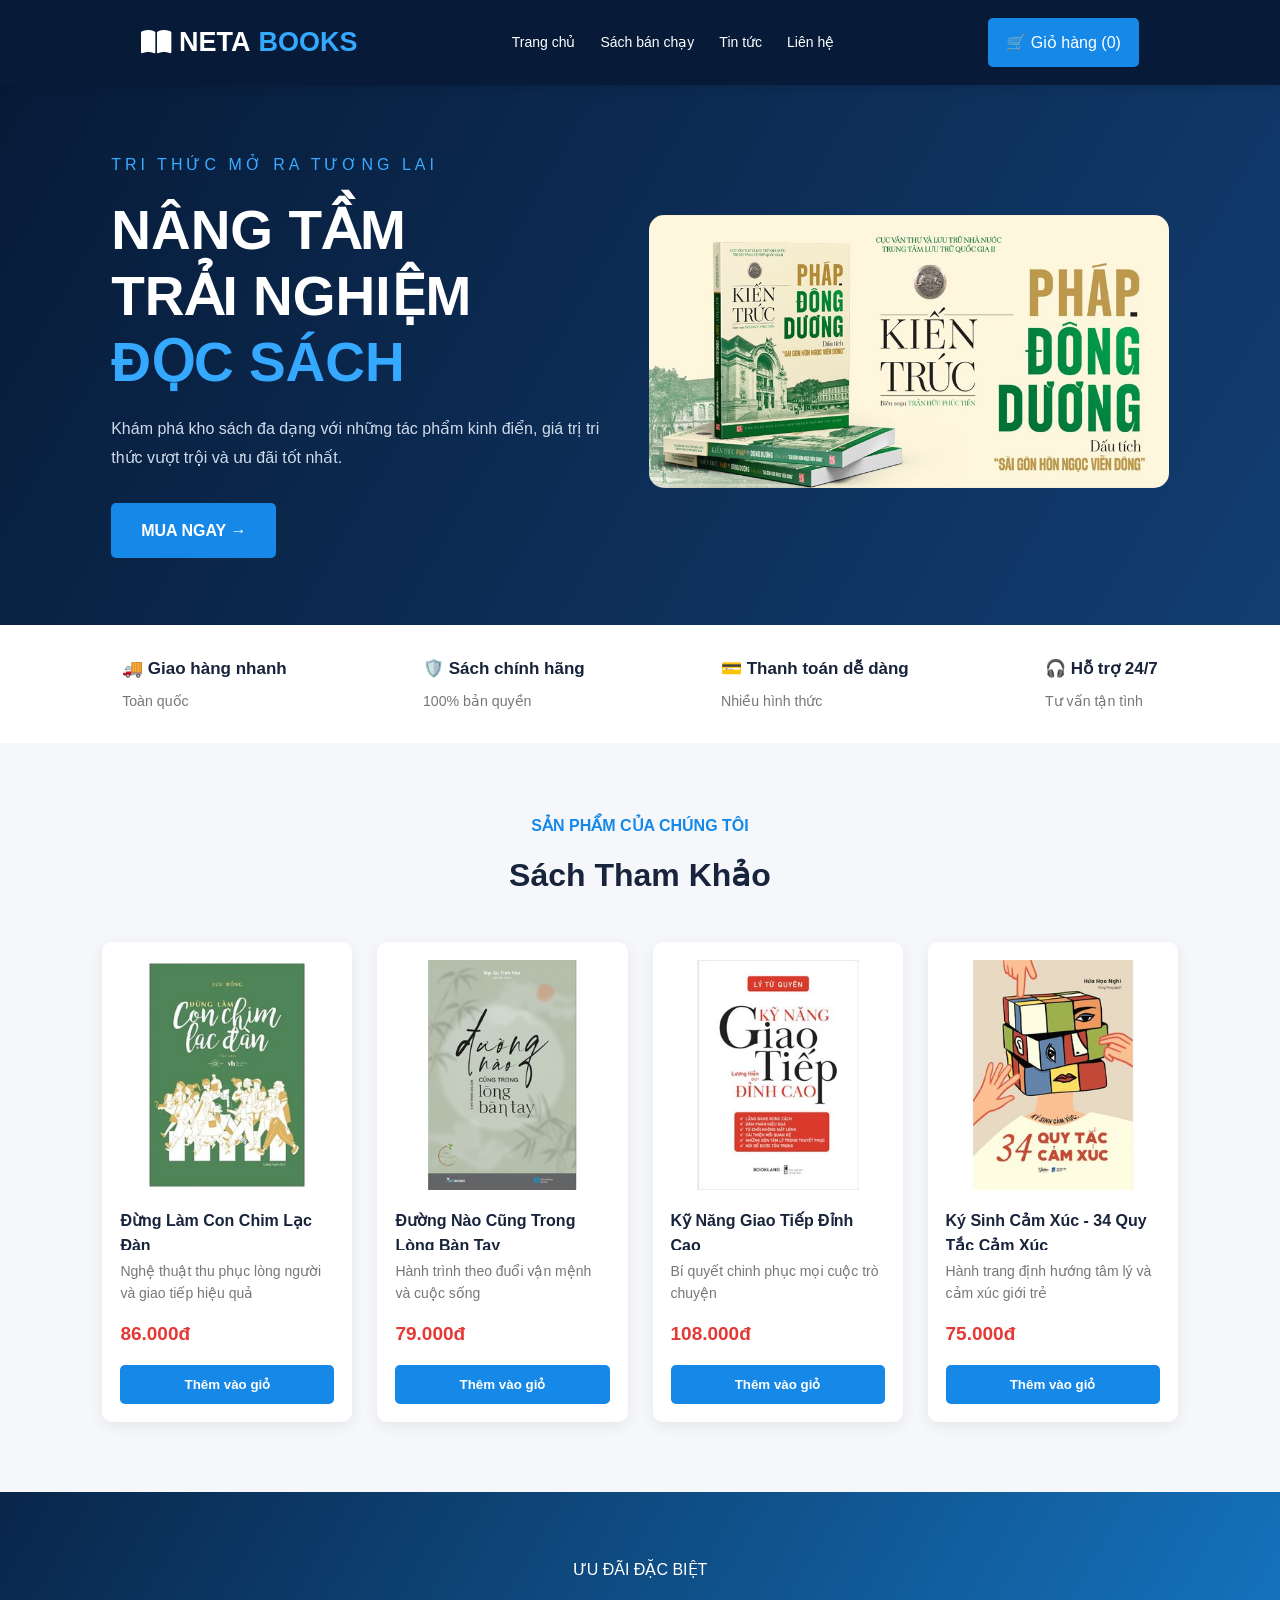
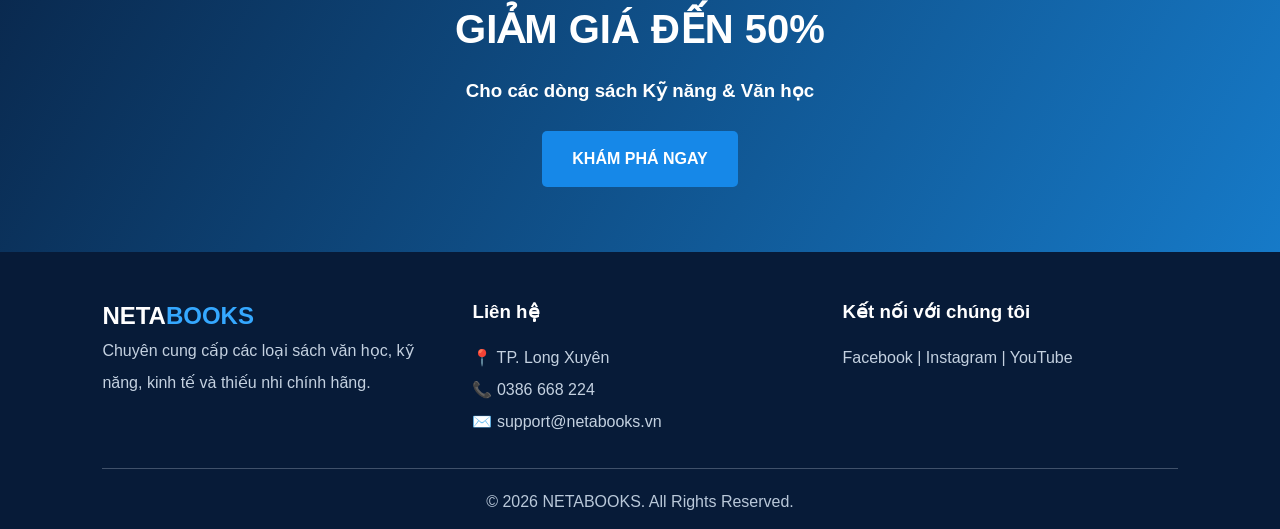
<file: thietke ban sach/index.html>
<!DOCTYPE html>
<html lang="vi">
<head>
  <meta charset="UTF-8">
  <meta name="viewport" content="width=device-width, initial-scale=1.0">
  <title>Netabooks - Thế giới sách online</title>
  <link rel="icon" type="image/png" href="NETABOOKS.svg">
  <link rel="stylesheet" href="bansach.css">
  <link rel="stylesheet" href="https://cdnjs.cloudflare.com/ajax/libs/font-awesome/6.4.0/css/all.min.css">
</head>
<body>

<header>
  <div class="logo"><i class="fa-solid fa-book-open"></i> NETA<span>BOOKS</span></div>
 <nav>
  <a href="bansach.html">Trang chủ</a>
  <a href="sachbanchay.html">Sách bán chạy</a>
  <a href="tintuc.html">Tin tức</a>
  <a href="lienhe.html">Liên hệ</a>
</nav>
  <a href="giohang.html" class="cart" style="text-decoration: none; color: white;">🛒 Giỏ hàng (<span id="cart-count">0</span>)</a>
</header>

<section class="hero" id="home">
  <div class="hero-content">
    <p class="tag">TRI THỨC MỞ RA TƯƠNG LAI</p>
    <h1>NÂNG TẦM<br>TRẢI NGHIỆM<br><span>ĐỌC SÁCH</span></h1>
    <p>Khám phá kho sách đa dạng với những tác phẩm kinh điển, giá trị tri thức vượt trội và ưu đãi tốt nhất.</p>
    <a href="#products" class="btn">MUA NGAY →</a>
  </div>
  <div class="hero-image">
    <img src="vc.jpg" alt="Không gian đọc sách">
  </div>
</section>

<section class="features" id="about">
  <div>🚚 <b>Giao hàng nhanh</b><small>Toàn quốc</small></div>
  <div>🛡️ <b>Sách chính hãng</b><small>100% bản quyền</small></div>
  <div>💳 <b>Thanh toán dễ dàng</b><small>Nhiều hình thức</small></div>
  <div>🎧 <b>Hỗ trợ 24/7</b><small>Tư vấn tận tình</small></div>
</section>

<section class="products" id="products">
  <div class="section-title">
    <p>SẢN PHẨM CỦA CHÚNG TÔI</p>
    <h2>Sách Tham Khảo</h2>
  </div>

  <div class="product-list">
    <div class="product">
      <img src="đừng làm con chim lạc đàn.jpg" alt="Đừng Làm Con Chim Lạc Đàn">
      <h3>Đừng Làm Con Chim Lạc Đàn</h3>
      <p>Nghệ thuật thu phục lòng người và giao tiếp hiệu quả</p>
      <strong>86.000đ</strong>
      <button onclick="addCart('Đừng Làm Con Chim Lạc Đàn')">Thêm vào giỏ</button>
    </div>

    <div class="product">
      <img src="đường nào cũng trong lòng bàn tay.jpg" alt="Đường Nào Cũng Trong Lòng Bàn Tay">
      <h3>Đường Nào Cũng Trong Lòng Bàn Tay</h3>
      <p>Hành trình theo đuổi vận mệnh và cuộc sống</p>
      <strong>79.000đ</strong>
      <button onclick="addCart('Đường Nào Cũng Trong Lòng Bàn Tay')">Thêm vào giỏ</button>
    </div>

    <div class="product">
      <img src="kỹ năng giao tiếp đỉnh cao.jpg" alt="Kỹ Năng Giao Tiếp Đỉnh Cao">
      <h3>Kỹ Năng Giao Tiếp Đỉnh Cao</h3>
      <p>Bí quyết chinh phục mọi cuộc trò chuyện</p>
      <strong>108.000đ</strong>
      <button onclick="addCart('Kỹ Năng Giao Tiếp Đỉnh Cao')">Thêm vào giỏ</button>
    </div>

    <div class="product">
      <img src="ký sinh cảm xúc-34 quy tắc cảm xúc.jpg" alt="Ký Sinh Cảm Xúc">
      <h3>Ký Sinh Cảm Xúc - 34 Quy Tắc Cảm Xúc</h3>
      <p>Hành trang định hướng tâm lý và cảm xúc giới trẻ</p>
      <strong>75.000đ</strong>
      <button onclick="addCart('Ký Sinh Cảm Xúc-34 Quy Tắc Cảm Xúc')">Thêm vào giỏ</button>
    </div>
  </div>
</section>

<section class="promotion" id="services">
  <div>
    <p>ƯU ĐÃI ĐẶC BIỆT</p>
    <h2>GIẢM GIÁ ĐẾN 50%</h2>
    <h3>Cho các dòng sách Kỹ năng & Văn học</h3>
    <a href="#products" class="btn">KHÁM PHÁ NGAY</a>
  </div>
</section>

<footer id="contact">
  <div class="footer-content">
    <div>
      <h2>NETA<span>BOOKS</span></h2>
      <p>Chuyên cung cấp các loại sách văn học, kỹ năng, kinh tế và thiếu nhi chính hãng.</p>
    </div>
    <div>
      <h3>Liên hệ</h3>
      <p>📍 TP. Long Xuyên</p>
      <p>📞 0386 668 224</p>
      <p>✉️ support@netabooks.vn</p>
    </div>
    <div>
      <h3>Kết nối với chúng tôi</h3>
      <p>Facebook | Instagram | YouTube</p>
    </div>
  </div>
  <p class="copyright">© 2026 NETABOOKS. All Rights Reserved.</p>
</footer>

<script src="bansach.js"></script>
</body>
</html>
</file>
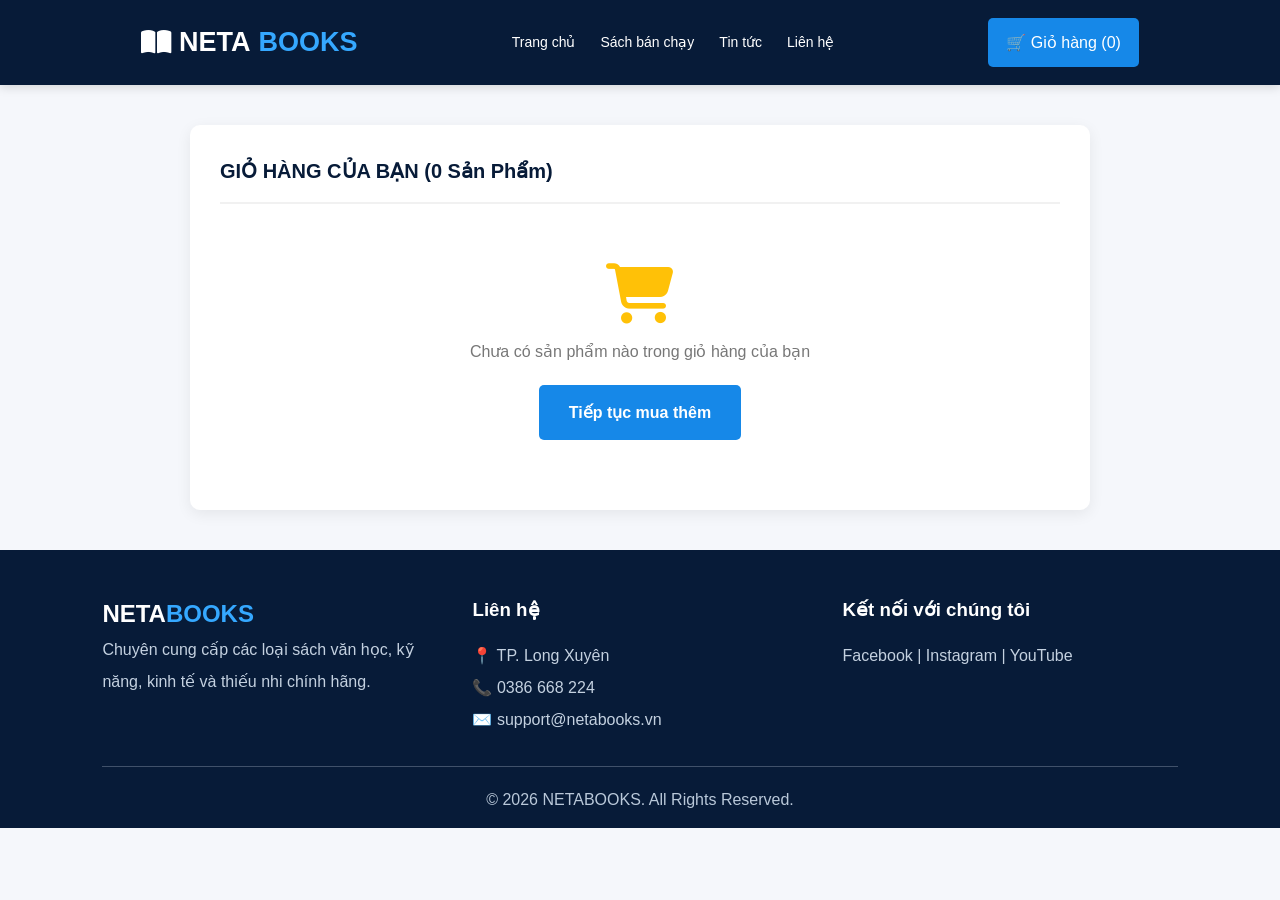
<file: thietke ban sach/giohang.html>
<!DOCTYPE html>
<html lang="vi">
<head>
  <meta charset="UTF-8">
  <meta name="viewport" content="width=device-width, initial-scale=1.0">
  <title>Giỏ hàng - Netabooks</title>
  <link rel="stylesheet" href="bansach.css">
  <link rel="stylesheet" href="giohang.css">
  <link rel="stylesheet" href="https://cdnjs.cloudflare.com/ajax/libs/font-awesome/6.4.0/css/all.min.css">
</head>
<body>

<header>
  <div class="logo"><i class="fa-solid fa-book-open"></i> NETA<span>BOOKS</span></div>
 <nav>
  <a href="bansach.html">Trang chủ</a>
  <a href="sachbanchay.html">Sách bán chạy</a>
  <a href="tintuc.html">Tin tức</a>
  <a href="lienhe.html">Liên hệ</a>
</nav>
  <a href="giohang.html" class="cart" style="text-decoration: none; color: white;">🛒 Giỏ hàng (<span id="cart-count">0</span>)</a>
</header>

<div class="cart-container">
  <div class="cart-header-title">GIỎ HÀNG CỦA BẠN (<span id="cart-total-count">0</span> Sản Phẩm)</div>
  
  <div id="cart-content-area">
  </div>
</div>

<footer>
  <div class="footer-content">
    <div>
      <h2>NETA<span>BOOKS</span></h2>
      <p>Chuyên cung cấp các loại sách văn học, kỹ năng, kinh tế và thiếu nhi chính hãng.</p>
    </div>
    <div>
      <h3>Liên hệ</h3>
      <p>📍 TP. Long Xuyên</p>
      <p>📞 0386 668 224</p>
      <p>✉️ support@netabooks.vn</p>
    </div>
    <div>
      <h3>Kết nối với chúng tôi</h3>
      <p>Facebook | Instagram | YouTube</p>
    </div>
  </div>
  <p class="copyright">© 2026 NETABOOKS. All Rights Reserved.</p>
</footer>

<script src="bansach.js"></script>
</body>
</html>
</file>
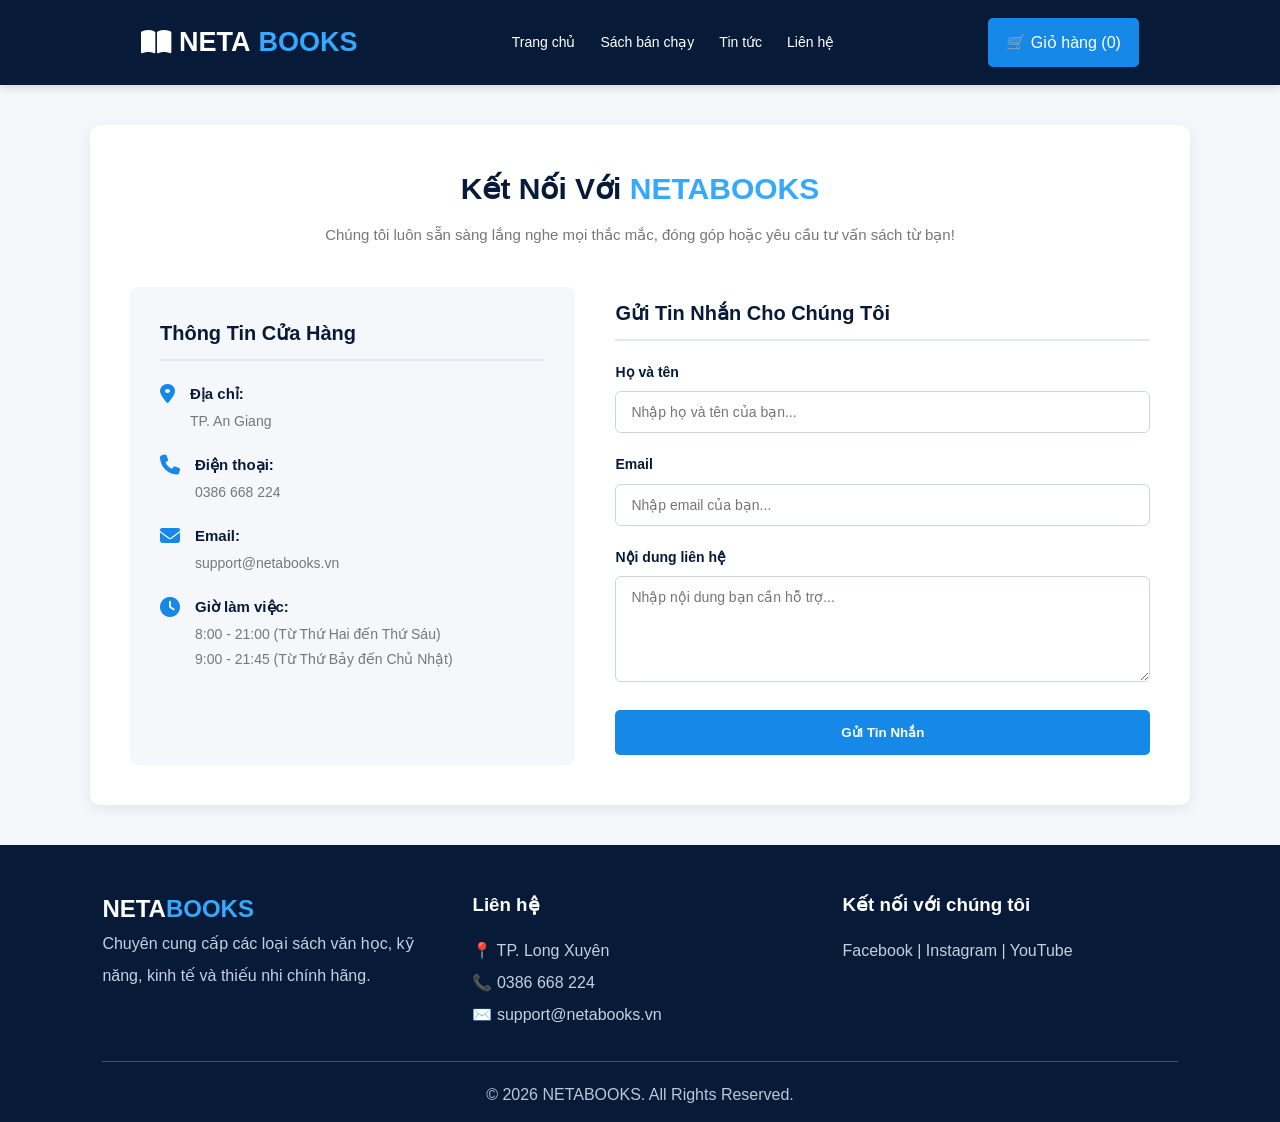
<file: thietke ban sach/lienhe.html>
<!DOCTYPE html>
<html lang="en">
<head>
    <meta charset="UTF-8">
    <meta name="viewport" content="width=device-width, initial-scale=1.0">
    <title>Liên hệ - Netabooks</title>
    <link rel="stylesheet" href="bansach.css">
    <link rel="stylesheet" href="lienhe.css">
    <link rel="stylesheet" href="https://cdnjs.cloudflare.com/ajax/libs/font-awesome/6.4.0/css/all.min.css">
</head>
<body>
    <header>
  <div class="logo"><i class="fa-solid fa-book-open"></i> NETA<span>BOOKS</span></div>
  <nav>
  <a href="bansach.html">Trang chủ</a>
  <a href="sachbanchay.html">Sách bán chạy</a>
  <a href="tintuc.html">Tin tức</a>
  <a href="lienhe.html">Liên hệ</a>
</nav>
  <a href="giohang.html" class="cart" style="text-decoration: none; color: white;">🛒 Giỏ hàng (<span id="cart-count">0</span>)</a>
</header>

<div class="contact-container">
  <div class="contact-header-title">
    <h2>Kết Nối Với <span style="color: var(--accent-color);">NETABOOKS</span></h2>
    <p>Chúng tôi luôn sẵn sàng lắng nghe mọi thắc mắc, đóng góp hoặc yêu cầu tư vấn sách từ bạn!</p>
  </div>

  <div class="contact-wrapper">
    <div class="contact-info">
      <h3>Thông Tin Cửa Hàng</h3>
      <div class="info-item">
        <i class="fa-solid fa-location-dot"></i>
        <div>
          <strong>Địa chỉ:</strong>
          <p>TP. An Giang</p>
        </div>
      </div>
      <div class="info-item">
        <i class="fa-solid fa-phone"></i>
        <div>
          <strong>Điện thoại:</strong>
          <p>0386 668 224</p>
        </div>
      </div>
      <div class="info-item">
        <i class="fa-solid fa-envelope"></i>
        <div>
          <strong>Email:</strong>
          <p>support@netabooks.vn</p>
        </div>
      </div>
      <div class="info-item">
        <i class="fa-solid fa-clock"></i>
        <div>
          <strong>Giờ làm việc:</strong>
          <p>8:00 - 21:00 (Từ Thứ Hai đến Thứ Sáu)</p>
          <p>9:00 - 21:45 (Từ Thứ Bảy đến Chủ Nhật)</p>
        </div>
      </div>
    </div>

    <div class="contact-form-box">
      <h3>Gửi Tin Nhắn Cho Chúng Tôi</h3>
      <form onsubmit="submitContact(event)">
        <div class="form-group">
          <label for="name">Họ và tên</label>
          <input type="text" id="name" placeholder="Nhập họ và tên của bạn..." required>
        </div>
        <div class="form-group">
          <label for="email">Email</label>
          <input type="email" id="email" placeholder="Nhập email của bạn..." required>
        </div>
        <div class="form-group">
          <label for="message">Nội dung liên hệ</label>
          <textarea id="message" rows="5" placeholder="Nhập nội dung bạn cần hỗ trợ..." required></textarea>
        </div>
        <button type="submit" class="btn" style="width: 100%; border: none; cursor: pointer;">Gửi Tin Nhắn</button>
      </form>
    </div>
  </div>
</div>

<footer>
  <div class="footer-content">
    <div>
      <h2>NETA<span>BOOKS</span></h2>
      <p>Chuyên cung cấp các loại sách văn học, kỹ năng, kinh tế và thiếu nhi chính hãng.</p>
    </div>
    <div>
      <h3>Liên hệ</h3>
      <p>📍 TP. Long Xuyên</p>
      <p>📞 0386 668 224</p>
      <p>✉️ support@netabooks.vn</p>
    </div>
    <div>
      <h3>Kết nối với chúng tôi</h3>
      <p>Facebook | Instagram | YouTube</p>
    </div>
  </div>
  <p class="copyright">© 2026 NETABOOKS. All Rights Reserved.</p>
</footer>

<script src="bansach.js"></script>
<script>
  function submitContact(event) {
    event.preventDefault();
    alert("Cảm ơn bạn đã liên hệ! Netabooks sẽ phản hồi trong thời gian sớm nhất.");
    event.target.reset();
  }
</script>
</body>
</html>
</file>
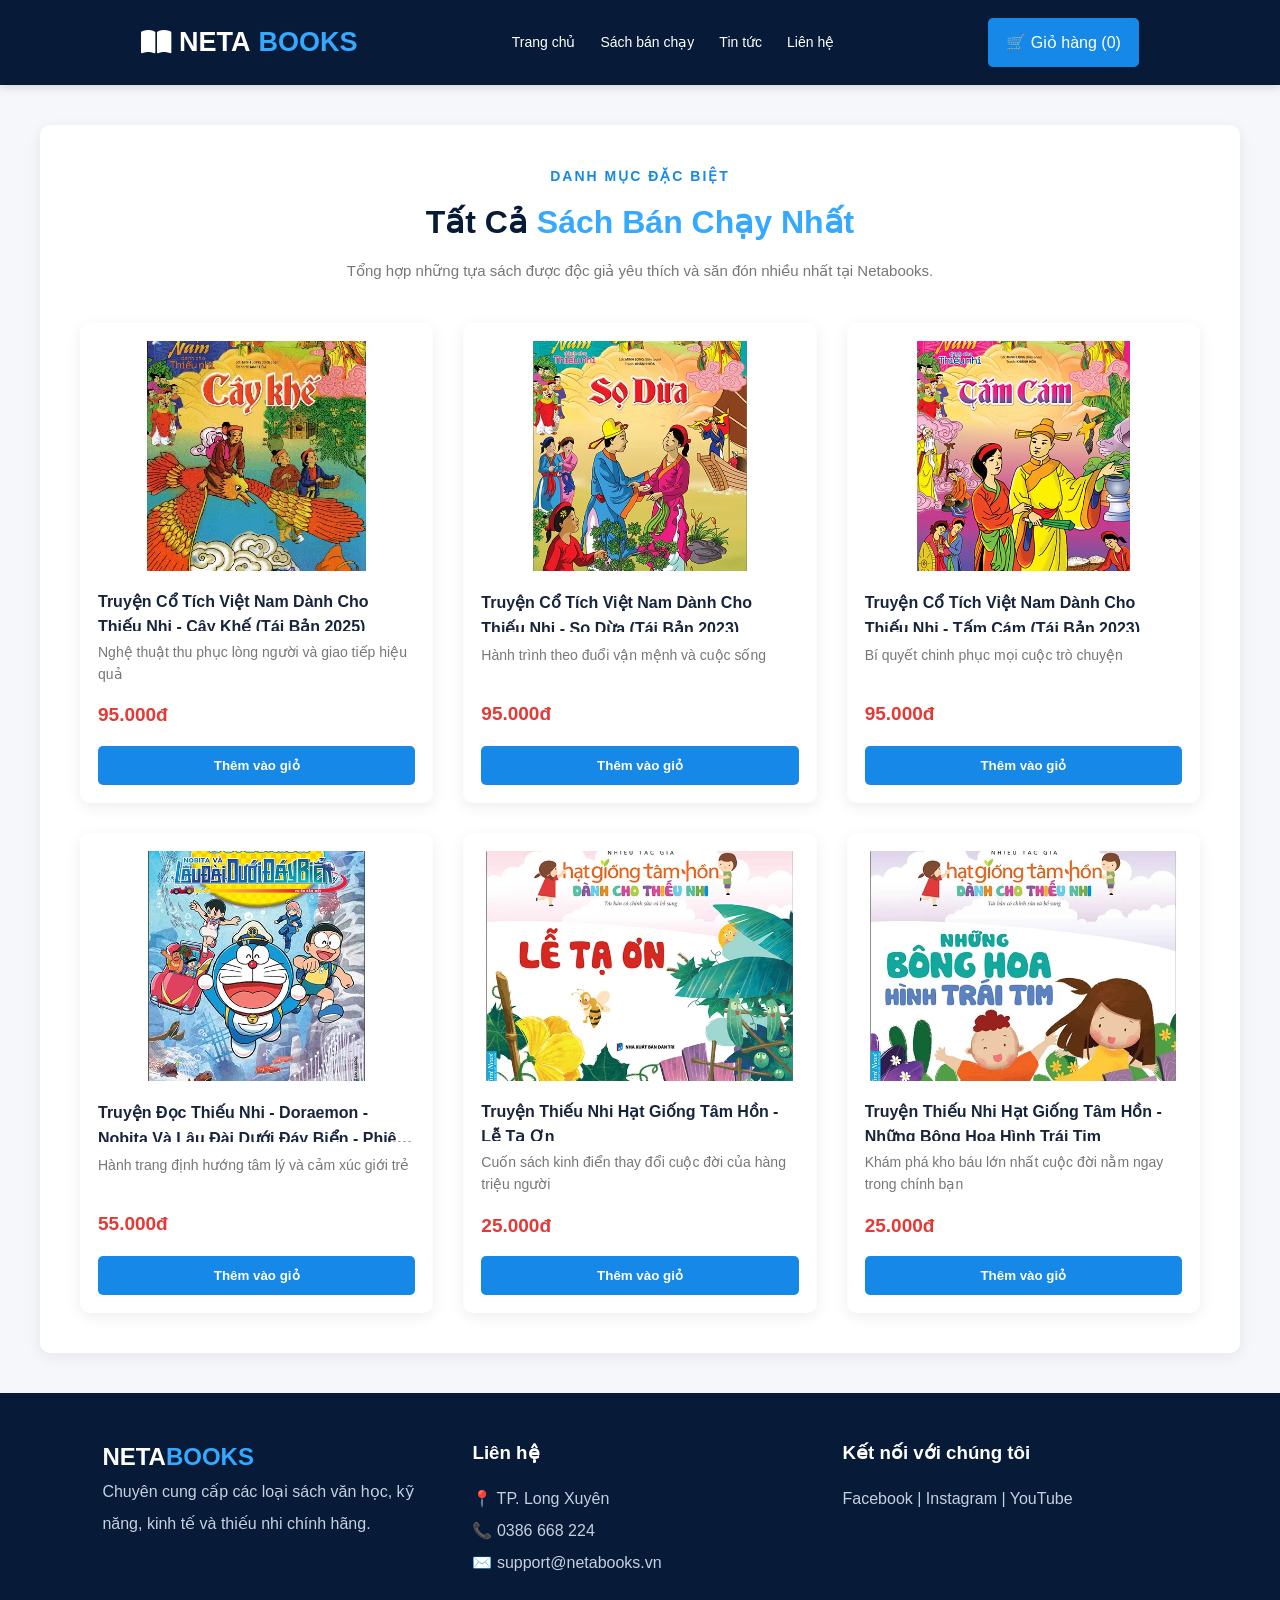
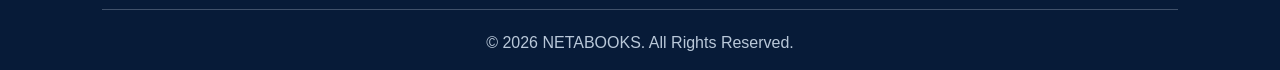
<file: thietke ban sach/sachbanchay.html>
<!DOCTYPE html>
<html lang="en">
<head>
    <meta charset="UTF-8">
    <meta name="viewport" content="width=device-width, initial-scale=1.0">
    <title>Sách Bán Chạy Nhất - Netabooks</title>
  <link rel="stylesheet" href="bansach.css">
  <link rel="stylesheet" href="sachbanchay.css">
  <link rel="stylesheet" href="https://cdnjs.cloudflare.com/ajax/libs/font-awesome/6.4.0/css/all.min.css">
</head>
<body>
    <header>
  <div class="logo"><i class="fa-solid fa-book-open"></i> NETA<span>BOOKS</span></div>
 <nav>
  <a href="bansach.html">Trang chủ</a>
  <a href="sachbanchay.html">Sách bán chạy</a>
  <a href="tintuc.html">Tin tức</a>
  <a href="lienhe.html">Liên hệ</a>
</nav>
  <a href="giohang.html" class="cart" style="text-decoration: none; color: white;">🛒 Giỏ hàng (<span id="cart-count">0</span>)</a>
</header>

<div class="banchay-container">
  <div class="banchay-header-title">
    <p>DANH MỤC ĐẶC BIỆT</p>
    <h2>Tất Cả <span style="color: var(--accent-color);">Sách Bán Chạy Nhất</span></h2>
    <p>Tổng hợp những tựa sách được độc giả yêu thích và săn đón nhiều nhất tại Netabooks.</p>
  </div>

  <div class="product-list">
    <div class="product">
      <img src="Truyện Cổ Tích Việt Nam Dành Cho Thiếu Nhi - Cây Khế (Tái Bản 2025).webp" alt="Truyện Cổ Tích Việt Nam Dành Cho Thiếu Nhi - Cây Khế (Tái Bản 2025)">
      <h3>Truyện Cổ Tích Việt Nam Dành Cho Thiếu Nhi - Cây Khế (Tái Bản 2025)</h3>
      <p>Nghệ thuật thu phục lòng người và giao tiếp hiệu quả</p>
      <strong>95.000đ</strong>
      <button onclick="addCart('Truyện Cổ Tích Việt Nam Dành Cho Thiếu Nhi - Cây Khế (Tái Bản 2025)')">Thêm vào giỏ</button>
    </div>

    <div class="product">
      <img src="Truyện Cổ Tích Việt Nam Dành Cho Thiếu Nhi - Sọ Dừa (Tái Bản 2023).webp" alt="Truyện Cổ Tích Việt Nam Dành Cho Thiếu Nhi - Sọ Dừa (Tái Bản 2023)">
      <h3>Truyện Cổ Tích Việt Nam Dành Cho Thiếu Nhi - Sọ Dừa (Tái Bản 2023)</h3>
      <p>Hành trình theo đuổi vận mệnh và cuộc sống</p>
      <strong>95.000đ</strong>
      <button onclick="addCart('Truyện Cổ Tích Việt Nam Dành Cho Thiếu Nhi - Sọ Dừa (Tái Bản 2023)')">Thêm vào giỏ</button>
    </div>

    <div class="product">
      <img src="Truyện Cổ Tích Việt Nam Dành Cho Thiếu Nhi - Tấm Cám (Tái Bản 2023).jpg" alt="Truyện Cổ Tích Việt Nam Dành Cho Thiếu Nhi - Tấm Cám (Tái Bản 2023)">
      <h3>Truyện Cổ Tích Việt Nam Dành Cho Thiếu Nhi - Tấm Cám (Tái Bản 2023)</h3>
      <p>Bí quyết chinh phục mọi cuộc trò chuyện</p>
      <strong>95.000đ</strong>
      <button onclick="addCart('Truyện Cổ Tích Việt Nam Dành Cho Thiếu Nhi - Tấm Cám (Tái Bản 2023)')">Thêm vào giỏ</button>
    </div>

    <div class="product">
      <img src="Truyện Đọc Thiếu Nhi - Doraemon - Nobita Và Lâu Đài Dưới Đáy Biển - Phiên Bản Mới.webp" alt="Truyện Đọc Thiếu Nhi - Doraemon - Nobita Và Lâu Đài Dưới Đáy Biển - Phiên Bản Mới">
      <h3>Truyện Đọc Thiếu Nhi - Doraemon - Nobita Và Lâu Đài Dưới Đáy Biển - Phiên Bản Mới</h3>
      <p>Hành trang định hướng tâm lý và cảm xúc giới trẻ</p>
      <strong>55.000đ</strong>
      <button onclick="addCart('Truyện Đọc Thiếu Nhi - Doraemon - Nobita Và Lâu Đài Dưới Đáy Biển - Phiên Bản Mới')">Thêm vào giỏ</button>
    </div>

    <div class="product">
      <img src="Truyện Thiếu Nhi Hạt Giống Tâm Hồn - Lễ Tạ Ơn.webp" alt="Truyện Thiếu Nhi Hạt Giống Tâm Hồn - Lễ Tạ Ơn">
      <h3>Truyện Thiếu Nhi Hạt Giống Tâm Hồn - Lễ Tạ Ơn</h3>
      <p>Cuốn sách kinh điển thay đổi cuộc đời của hàng triệu người</p>
      <strong>25.000đ</strong>
      <button onclick="addCart('Truyện Thiếu Nhi Hạt Giống Tâm Hồn - Lễ Tạ Ơn')">Thêm vào giỏ</button>
    </div>

    <div class="product">
      <img src="Truyện Thiếu Nhi Hạt Giống Tâm Hồn - Những Bông Hoa Hình Trái Tim.webp" alt="Truyện Thiếu Nhi Hạt Giống Tâm Hồn - Những Bông Hoa Hình Trái Tim">
      <h3>Truyện Thiếu Nhi Hạt Giống Tâm Hồn - Những Bông Hoa Hình Trái Tim</h3>
      <p>Khám phá kho báu lớn nhất cuộc đời nằm ngay trong chính bạn</p>
      <strong>25.000đ</strong>
      <button onclick="addCart('Truyện Thiếu Nhi Hạt Giống Tâm Hồn - Những Bông Hoa Hình Trái Tim')">Thêm vào giỏ</button>
    </div>
  </div>
</div>

<footer>
  <div class="footer-content">
    <div>
      <h2>NETA<span>BOOKS</span></h2>
      <p>Chuyên cung cấp các loại sách văn học, kỹ năng, kinh tế và thiếu nhi chính hãng.</p>
    </div>
    <div>
      <h3>Liên hệ</h3>
      <p>📍 TP. Long Xuyên</p>
      <p>📞 0386 668 224</p>
      <p>✉️ support@netabooks.vn</p>
    </div>
    <div>
      <h3>Kết nối với chúng tôi</h3>
      <p>Facebook | Instagram | YouTube</p>
    </div>
  </div>
  <p class="copyright">© 2026 NETABOOKS. All Rights Reserved.</p>
</footer>

<script src="bansach.js"></script>
</body>
</html>
</file>
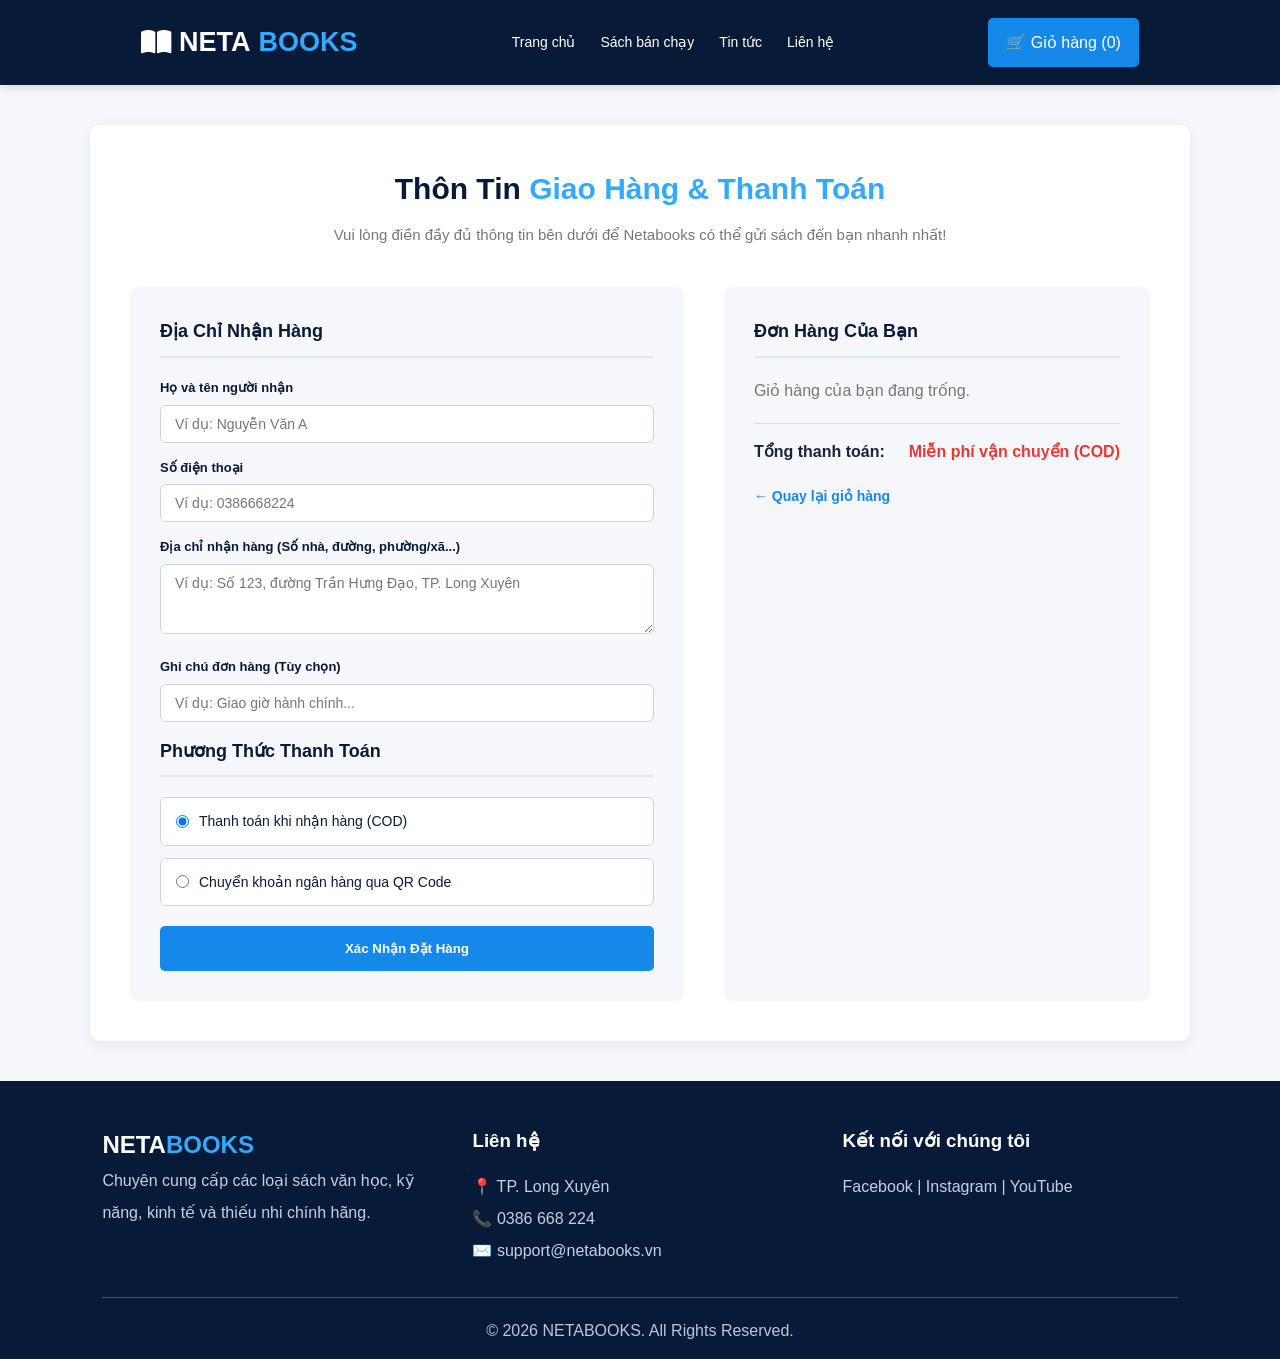
<file: thietke ban sach/thanhtoan.html>
<!DOCTYPE html>
<html lang="en">
<head>
    <meta charset="UTF-8">
    <meta name="viewport" content="width=device-width, initial-scale=1.0">
    <title>Thanh Toán - Netabooks</title>
    <link rel="stylesheet" href="bansach.css">
    <link rel="stylesheet" href="thanhtoan.css">
    <link rel="stylesheet" href="https://cdnjs.cloudflare.com/ajax/libs/font-awesome/6.4.0/css/all.min.css">
</head>
<body>
    <header>
  <div class="logo"><i class="fa-solid fa-book-open"></i> NETA<span>BOOKS</span></div>
  <nav>
    <a href="bansach.html">Trang chủ</a>
    <a href="sachbanchay.html">Sách bán chạy</a>
    <a href="tintuc.html">Tin tức</a>
    <a href="lienhe.html">Liên hệ</a>
  </nav>
  <a href="giohang.html" class="cart" style="text-decoration: none; color: white;">🛒 Giỏ hàng (<span id="cart-count">0</span>)</a>
</header>

<div class="checkout-container">
  <div class="checkout-header-title">
    <h2>Thôn Tin <span style="color: var(--accent-color);">Giao Hàng & Thanh Toán</span></h2>
    <p>Vui lòng điền đầy đủ thông tin bên dưới để Netabooks có thể gửi sách đến bạn nhanh nhất!</p>
  </div>

  <div class="checkout-wrapper">
    <div class="checkout-form-box">
      <h3>Địa Chỉ Nhận Hàng</h3>
      <form onsubmit="processCheckout(event)">
        <div class="form-group">
          <label for="fullname">Họ và tên người nhận</label>
          <input type="text" id="fullname" placeholder="Ví dụ: Nguyễn Văn A" required>
        </div>
        <div class="form-group">
          <label for="phone">Số điện thoại</label>
          <input type="tel" id="phone" placeholder="Ví dụ: 0386668224" required>
        </div>
        <div class="form-group">
          <label for="address">Địa chỉ nhận hàng (Số nhà, đường, phường/xã...)</label>
          <textarea id="address" rows="3" placeholder="Ví dụ: Số 123, đường Trần Hưng Đạo, TP. Long Xuyên" required></textarea>
        </div>
        <div class="form-group">
          <label for="note">Ghi chú đơn hàng (Tùy chọn)</label>
          <input type="text" id="note" placeholder="Ví dụ: Giao giờ hành chính...">
        </div>

        <h3>Phương Thức Thanh Toán</h3>
        <div class="payment-methods">
          <label class="payment-option">
            <input type="radio" name="payment" value="cod" checked>
            <span>Thanh toán khi nhận hàng (COD)</span>
          </label>
          <label class="payment-option">
            <input type="radio" name="payment" value="banking">
            <span>Chuyển khoản ngân hàng qua QR Code</span>
          </label>
        </div>

        <button type="submit" class="btn" style="width: 100%; border: none; cursor: pointer; margin-top: 20px;">Xác Nhận Đặt Hàng</button>
      </form>
    </div>

    <div class="checkout-summary">
      <h3>Đơn Hàng Của Bạn</h3>
      <div id="checkout-items-list">
      </div>
      <div class="checkout-total">
        <span>Tổng thanh toán:</span>
        <strong style="color: var(--danger-color, #e53935);">Miễn phí vận chuyển (COD)</strong>
      </div>
      <a href="giohang.html" class="back-cart-link">← Quay lại giỏ hàng</a>
    </div>
  </div>
</div>

<footer>
  <div class="footer-content">
    <div>
      <h2>NETA<span>BOOKS</span></h2>
      <p>Chuyên cung cấp các loại sách văn học, kỹ năng, kinh tế và thiếu nhi chính hãng.</p>
    </div>
    <div>
      <h3>Liên hệ</h3>
      <p>📍 TP. Long Xuyên</p>
      <p>📞 0386 668 224</p>
      <p>✉️ support@netabooks.vn</p>
    </div>
    <div>
      <h3>Kết nối với chúng tôi</h3>
      <p>Facebook | Instagram | YouTube</p>
    </div>
  </div>
  <p class="copyright">© 2026 NETABOOKS. All Rights Reserved.</p>
</footer>

<script src="bansach.js"></script>
<script>
  document.addEventListener('DOMContentLoaded', function() {
    loadCheckoutSummary();
  });

  function loadCheckoutSummary() {
    let summaryBox = document.getElementById('checkout-items-list');
    if (!summaryBox) return;

    if (cart.length === 0) {
      summaryBox.innerHTML = "<p style='color: #777;'>Giỏ hàng của bạn đang trống.</p>";
      return;
    }

    let html = "<ul style='list-style: none; padding: 0; margin-bottom: 20px;'>";
    cart.forEach(item => {
      html += `<li style="padding: 8px 0; border-bottom: 1px solid #eee; font-size: 14px; color: #17243b;">📚 ${item}</li>`;
    });
    html += "</ul>";
    summaryBox.innerHTML = html;
  }

  function processCheckout(event) {
    event.preventDefault();
    if (cart.length === 0) {
      alert("Giỏ hàng của bạn đang trống!");
      return;
    }
    alert("🎉 Đặt hàng thành công! Netabooks sẽ liên hệ xác nhận đơn hàng và giao sách sớm nhất cho bạn.");
    localStorage.removeItem('netabooks_cart');
    cart = [];
    updateCartCount();
    window.location.href = "bansach.html";
  }
</script>
</body>
</html>
</file>
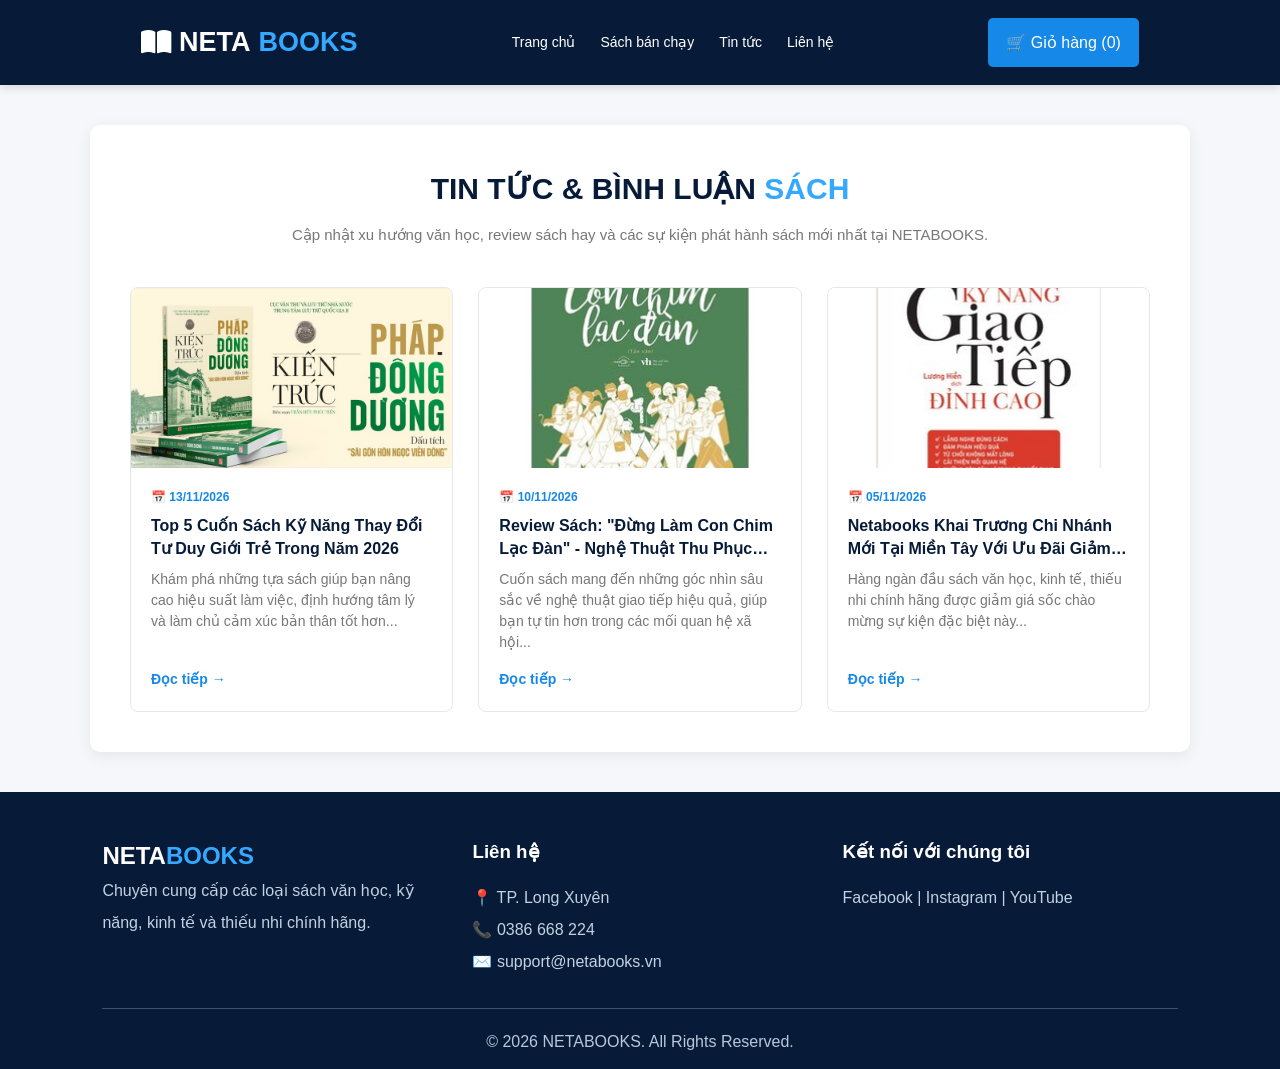
<file: thietke ban sach/tintuc.html>
<!DOCTYPE html>
<html lang="en">
<head>
    <meta charset="UTF-8">
    <meta name="viewport" content="width=device-width, initial-scale=1.0">
    <title>Tin tức & Bình luận sách - Netabooks</title>
    <link rel="stylesheet" href="bansach.css">
    <link rel="stylesheet" href="tintuc.css">
    <link rel="stylesheet" href="https://cdnjs.cloudflare.com/ajax/libs/font-awesome/6.4.0/css/all.min.css">
</head>
<body>
    <header>
  <div class="logo"><i class="fa-solid fa-book-open"></i> NETA<span>BOOKS</span></div>
  <nav>
  <a href="bansach.html">Trang chủ</a>
  <a href="sachbanchay.html">Sách bán chạy</a>
  <a href="tintuc.html">Tin tức</a>
  <a href="lienhe.html">Liên hệ</a>
</nav>
  <a href="giohang.html" class="cart" style="text-decoration: none; color: white;">🛒 Giỏ hàng (<span id="cart-count">0</span>)</a>
</header>

<div class="news-container">
  <div class="news-header-title">
    <h2>TIN TỨC & BÌNH LUẬN <span style="color: var(--accent-color);">SÁCH</span></h2>
    <p>Cập nhật xu hướng văn học, review sách hay và các sự kiện phát hành sách mới nhất tại NETABOOKS.</p>
  </div>

  <div class="news-grid">
    <div class="news-card">
      <img src="vc.jpg" alt="Xu hướng đọc sách 2026">
      <div class="news-content">
        <span class="news-date">📅 13/11/2026</span>
        <h3>Top 5 Cuốn Sách Kỹ Năng Thay Đổi Tư Duy Giới Trẻ Trong Năm 2026</h3>
        <p>Khám phá những tựa sách giúp bạn nâng cao hiệu suất làm việc, định hướng tâm lý và làm chủ cảm xúc bản thân tốt hơn...</p>
        <a href="#" class="read-more">Đọc tiếp →</a>
      </div>
    </div>

    <div class="news-card">
      <img src="đừng làm con chim lạc đàn.jpg" alt="Review sách hay">
      <div class="news-content">
        <span class="news-date">📅 10/11/2026</span>
        <h3>Review Sách: "Đừng Làm Con Chim Lạc Đàn" - Nghệ Thuật Thu Phục Lòng Người</h3>
        <p>Cuốn sách mang đến những góc nhìn sâu sắc về nghệ thuật giao tiếp hiệu quả, giúp bạn tự tin hơn trong các mối quan hệ xã hội...</p>
        <a href="#" class="read-more">Đọc tiếp →</a>
      </div>
    </div>

    <div class="news-card">
      <img src="kỹ năng giao tiếp đỉnh cao.jpg" alt="Sự kiện sách">
      <div class="news-content">
        <span class="news-date">📅 05/11/2026</span>
        <h3>Netabooks Khai Trương Chi Nhánh Mới Tại Miền Tây Với Ưu Đãi Giảm 50%</h3>
        <p>Hàng ngàn đầu sách văn học, kinh tế, thiếu nhi chính hãng được giảm giá sốc chào mừng sự kiện đặc biệt này...</p>
        <a href="#" class="read-more">Đọc tiếp →</a>
      </div>
    </div>
  </div>
</div>

<footer>
  <div class="footer-content">
    <div>
      <h2>NETA<span>BOOKS</span></h2>
      <p>Chuyên cung cấp các loại sách văn học, kỹ năng, kinh tế và thiếu nhi chính hãng.</p>
    </div>
    <div>
      <h3>Liên hệ</h3>
      <p>📍 TP. Long Xuyên</p>
      <p>📞 0386 668 224</p>
      <p>✉️ support@netabooks.vn</p>
    </div>
    <div>
      <h3>Kết nối với chúng tôi</h3>
      <p>Facebook | Instagram | YouTube</p>
    </div>
  </div>
  <p class="copyright">© 2026 NETABOOKS. All Rights Reserved.</p>
</footer>

<script src="bansach.js"></script>
</body>
</html>
</file>
<file: thietke ban sach/bansach.css>
:root {
  --primary-color: #071b38;
  --primary-dark: #123e72;
  --accent-color: #35a8ff;
  --danger-color: #e53935;
  --bg-light: #f5f7fb;
  --text-color: #17243b;
  --text-muted: #777777;
  --border-radius: 10px;
  --box-shadow: 0 4px 15px rgba(0, 0, 0, 0.07);
  --transition: all 0.3s ease;
}

* {
  margin: 0;
  padding: 0;
  box-sizing: border-box;
  font-family: Arial, sans-serif;
  scroll-behavior: smooth;
}

body {
  background: var(--bg-light);
  color: var(--text-color);
  line-height: 1.6;
}

header {
  height: 85px;
  background: var(--primary-color);
  display: flex;
  justify-content: space-around;
  align-items: center;
  color: white;
  position: sticky;
  top: 0;
  z-index: 1000;
  box-shadow: 0 2px 10px rgba(0, 0, 0, 0.15);
  padding: 0 5%;
}

.logo {
  font-size: 27px;
  font-weight: bold;
  display: flex;
  align-items: center;
  gap: 8px;
}

.logo span, footer span {
  color: var(--accent-color);
}

nav {
  display: flex;
  gap: 25px;
}

nav a {
  color: white;
  text-decoration: none;
  font-size: 14px;
  transition: var(--transition);
}

nav a:hover {
  color: var(--accent-color);
}

.cart {
  background: #1688e8;
  padding: 12px 18px;
  border-radius: 5px;
  cursor: pointer;
}

.hero {
  min-height: 540px;
  background: linear-gradient(120deg, #071b38, #123e72);
  display: flex;
  align-items: center;
  justify-content: space-around;
  padding: 50px 8%;
  color: white;
}

.hero-content {
  max-width: 520px;
}

.tag {
  color: #39aaff;
  letter-spacing: 4px;
  margin-bottom: 20px;
}

.hero h1 {
  font-size: 55px;
  line-height: 1.2;
}

.hero h1 span {
  color: #35a8ff;
}

.hero-content > p:not(.tag) {
  line-height: 1.8;
  margin: 20px 0 30px;
  color: #d0dbea;
}

.hero-image img {
  width: 520px;
  max-width: 100%;
  border-radius: 15px;
  object-fit: cover;
}

.btn {
  display: inline-block;
  background: #1688e8;
  color: white;
  padding: 15px 30px;
  border-radius: 5px;
  text-decoration: none;
  font-weight: bold;
  transition: var(--transition);
}

.btn:hover, button:hover {
  background: #0864b5;
}

.features {
  display: flex;
  justify-content: space-around;
  background: white;
  padding: 30px 5%;
  gap: 20px;
  flex-wrap: wrap;
}

.features div {
  font-size: 17px;
}

.features small {
  display: block;
  margin-top: 8px;
  color: #777;
}

.products {
  padding: 70px 8%;
}

.section-title {
  text-align: center;
  margin-bottom: 40px;
}

.section-title p {
  color: #1688e8;
  font-weight: bold;
}

.section-title h2 {
  font-size: 32px;
  margin-top: 12px;
}

.product-list {
  display: grid;
  grid-template-columns: repeat(4, 1fr);
  gap: 25px;
}

.product {
  background: white;
  padding: 18px;
  border-radius: 10px;
  box-shadow: 0 4px 15px #00000012;
  transition: .3s;
  display: flex;
  flex-direction: column;
  justify-content: space-between;
}

.product:hover {
  transform: translateY(-8px);
}

.product img {
  width: 100%;
  height: 230px;
  object-fit: cover;
  border-radius: 7px;
}

.product h3 {
  margin: 18px 0 10px;
  font-size: 16px;
  height: 42px;
  overflow: hidden;
  display: -webkit-box;
  -webkit-line-clamp: 2;
  -webkit-box-orient: vertical;
}

.product p {
  color: #777;
  font-size: 14px;
  min-height: 38px;
}

.product strong {
  display: block;
  color: #e53935;
  font-size: 19px;
  margin: 15px 0;
}

button {
  border: none;
  background: #1688e8;
  color: white;
  padding: 12px;
  width: 100%;
  cursor: pointer;
  border-radius: 5px;
  font-weight: bold;
  transition: var(--transition);
}

.promotion {
  background: linear-gradient(120deg, #09264a, #167ac8);
  color: white;
  text-align: center;
  padding: 65px 20px;
}

.promotion h2 {
  font-size: 40px;
  margin: 15px;
}

.promotion h3 {
  margin-bottom: 25px;
}

.news {
  padding: 60px 20px;
  text-align: center;
}

.news p {
  margin-top: 15px;
  color: #777;
}

footer {
  background: #071b38;
  color: white;
  padding: 45px 8% 15px;
}

.footer-content {
  display: grid;
  grid-template-columns: repeat(3, 1fr);
  gap: 35px;
}

.footer-content h3 {
  margin-bottom: 15px;
}

.footer-content p {
  line-height: 2;
  color: #c4d1e0;
}

.copyright {
  text-align: center;
  border-top: 1px solid #40516a;
  padding-top: 20px;
  margin-top: 30px;
  color: #b9c8d9;
}

@media (max-width: 992px) {
  header {
    height: auto;
    flex-direction: column;
    gap: 15px;
    padding: 15px 20px;
  }
  .hero {
    flex-direction: column;
    text-align: center;
    gap: 30px;
  }
  .product-list {
    grid-template-columns: repeat(2, 1fr);
  }
  .footer-content {
    grid-template-columns: 1fr;
    gap: 20px;
  }
}

@media (max-width: 576px) {
  .product-list {
    grid-template-columns: 1fr;
  }
}
</file>
<file: thietke ban sach/giohang.css>
.cart-container {
  max-width: 900px;
  margin: 40px auto;
  background: white;
  padding: 30px;
  border-radius: 10px;
  box-shadow: 0 4px 15px rgba(0,0,0,0.07);
  min-height: 350px;
}

.cart-header-title {
  font-size: 20px;
  font-weight: bold;
  margin-bottom: 20px;
  border-bottom: 2px solid #f1f1f1;
  padding-bottom: 15px;
  color: #071b38;
}

.empty-cart {
  text-align: center;
  padding: 40px 0;
}

.empty-cart i {
  font-size: 60px;
  color: #ffc107;
  margin-bottom: 15px;
}

.empty-cart p {
  color: #777;
  margin-bottom: 20px;
  font-size: 16px;
}

.cart-item-list {
  list-style: none;
  padding: 0;
  margin-bottom: 20px;
}

.cart-item {
  display: flex;
  justify-content: space-between;
  align-items: center;
  padding: 15px 0;
  border-bottom: 1px solid #eee;
}

.cart-item span {
  font-size: 16px;
  color: #17243b;
  font-weight: 600;
}

.btn-remove {
  background: #e53935;
  color: white;
  border: none;
  padding: 6px 12px;
  border-radius: 4px;
  cursor: pointer;
  font-size: 13px;
  width: auto;
}

.btn-remove:hover {
  background: #c62828;
}

.cart-actions {
  text-align: center;
  margin-top: 25px;
}
</file>
<file: thietke ban sach/lienhe.css>
.contact-container {
  max-width: 1100px;
  margin: 40px auto;
  background: white;
  padding: 40px;
  border-radius: var(--border-radius, 10px);
  box-shadow: var(--box-shadow, 0 4px 15px rgba(0, 0, 0, 0.07));
}

.contact-header-title {
  text-align: center;
  margin-bottom: 40px;
}

.contact-header-title h2 {
  font-size: 30px;
  color: var(--primary-color, #071b38);
  margin-bottom: 10px;
}

.contact-header-title p {
  color: var(--text-muted, #777);
  font-size: 15px;
}

.contact-wrapper {
  display: grid;
  grid-template-columns: 1fr 1.2fr;
  gap: 40px;
}

.contact-info {
  background: var(--bg-light, #f5f7fb);
  padding: 30px;
  border-radius: 8px;
}

.contact-info h3, 
.contact-form-box h3 {
  font-size: 20px;
  color: var(--primary-color, #071b38);
  margin-bottom: 20px;
  border-bottom: 2px solid #e2e8f0;
  padding-bottom: 10px;
}

.info-item {
  display: flex;
  align-items: flex-start;
  gap: 15px;
  margin-bottom: 20px;
}

.info-item i {
  font-size: 20px;
  color: #1688e8;
  margin-top: 3px;
}

.info-item strong {
  color: var(--primary-color, #071b38);
  font-size: 15px;
}

.info-item p {
  color: var(--text-muted, #777);
  font-size: 14px;
  margin-top: 3px;
}

.contact-form-box {
  background: #fff;
  padding: 10px 0;
}

.form-group {
  margin-bottom: 20px;
}

.form-group label {
  display: block;
  font-weight: bold;
  font-size: 14px;
  margin-bottom: 8px;
  color: var(--primary-color, #071b38);
}

.form-group input, 
.form-group textarea {
  width: 100%;
  padding: 12px 15px;
  border: 1px solid #cbd5e1;
  border-radius: 6px;
  font-size: 14px;
  outline: none;
  transition: var(--transition, all 0.3s ease);
}

.form-group input:focus, 
.form-group textarea:focus {
  border-color: #1688e8;
  box-shadow: 0 0 0 3px rgba(22, 136, 232, 0.15);
}

@media (max-width: 768px) {
  .contact-wrapper {
    grid-template-columns: 1fr;
  }
  .contact-container {
    padding: 20px;
    margin: 20px;
  }
}
</file>
<file: thietke ban sach/sachbanchay.css>
.banchay-container {
  max-width: 1200px;
  margin: 40px auto;
  background: white;
  padding: 40px;
  border-radius: var(--border-radius, 10px);
  box-shadow: var(--box-shadow, 0 4px 15px rgba(0, 0, 0, 0.07));
}

.banchay-header-title {
  text-align: center;
  margin-bottom: 40px;
}

.banchay-header-title p:first-child {
  color: #1688e8;
  font-weight: bold;
  letter-spacing: 2px;
  font-size: 14px;
}

.banchay-header-title h2 {
  font-size: 32px;
  color: var(--primary-color, #071b38);
  margin: 10px 0;
}

.banchay-header-title p:last-child {
  color: var(--text-muted, #777);
  font-size: 15px;
}

.banchay-container .product-list {
  display: grid;
  grid-template-columns: repeat(3, 1fr);
  gap: 30px;
}

@media (max-width: 992px) {
  .banchay-container .product-list {
    grid-template-columns: repeat(2, 1fr);
  }
}

@media (max-width: 576px) {
  .banchay-container .product-list {
    grid-template-columns: 1fr;
  }
  .banchay-container {
    padding: 20px;
    margin: 20px;
  }
}
</file>
<file: thietke ban sach/thanhtoan.css>
.checkout-container {
  max-width: 1100px;
  margin: 40px auto;
  background: white;
  padding: 40px;
  border-radius: var(--border-radius, 10px);
  box-shadow: var(--box-shadow, 0 4px 15px rgba(0, 0, 0, 0.07));
}

.checkout-header-title {
  text-align: center;
  margin-bottom: 40px;
}

.checkout-header-title h2 {
  font-size: 30px;
  color: var(--primary-color, #071b38);
  margin-bottom: 10px;
}

.checkout-header-title p {
  color: var(--text-muted, #777);
  font-size: 15px;
}

.checkout-wrapper {
  display: grid;
  grid-template-columns: 1.3fr 1fr;
  gap: 40px;
}

.checkout-form-box, 
.checkout-summary {
  background: var(--bg-light, #f5f7fb);
  padding: 30px;
  border-radius: 8px;
}

.checkout-form-box h3, 
.checkout-summary h3 {
  font-size: 18px;
  color: var(--primary-color, #071b38);
  margin-bottom: 20px;
  border-bottom: 2px solid #e2e8f0;
  padding-bottom: 10px;
}

.checkout-form-box h3:nth-of-type(2) {
  margin-top: 25px;
}

.form-group {
  margin-bottom: 15px;
}

.form-group label {
  display: block;
  font-weight: bold;
  font-size: 13px;
  margin-bottom: 6px;
  color: var(--primary-color, #071b38);
}

.form-group input, 
.form-group textarea {
  width: 100%;
  padding: 10px 14px;
  border: 1px solid #cbd5e1;
  border-radius: 6px;
  font-size: 14px;
  outline: none;
  background: #fff;
  transition: var(--transition, all 0.3s ease);
}

.form-group input:focus, 
.form-group textarea:focus {
  border-color: #1688e8;
  box-shadow: 0 0 0 3px rgba(22, 136, 232, 0.15);
}

.payment-methods {
  display: flex;
  flex-direction: column;
  gap: 12px;
  margin-top: 10px;
}

.payment-option {
  display: flex;
  align-items: center;
  gap: 10px;
  background: #fff;
  padding: 12px 15px;
  border: 1px solid #cbd5e1;
  border-radius: 6px;
  cursor: pointer;
  font-size: 14px;
  font-weight: 500;
  color: var(--primary-color, #071b38);
}

.checkout-total {
  display: flex;
  justify-content: space-between;
  align-items: center;
  margin-top: 20px;
  padding-top: 15px;
  border-top: 1px solid #ddd;
  font-size: 16px;
  font-weight: bold;
}

.back-cart-link {
  display: inline-block;
  margin-top: 20px;
  text-decoration: none;
  color: #1688e8;
  font-weight: bold;
  font-size: 14px;
}

.back-cart-link:hover {
  text-decoration: underline;
}

@media (max-width: 768px) {
  .checkout-wrapper {
    grid-template-columns: 1fr;
  }
  .checkout-container {
    padding: 20px;
    margin: 20px;
  }
}
</file>
<file: thietke ban sach/tintuc.css>
.news-container {
  max-width: 1100px;
  margin: 40px auto;
  background: white;
  padding: 40px;
  border-radius: var(--border-radius, 10px);
  box-shadow: var(--box-shadow, 0 4px 15px rgba(0, 0, 0, 0.07));
}

.news-header-title {
  text-align: center;
  margin-bottom: 40px;
}

.news-header-title h2 {
  font-size: 30px;
  color: var(--primary-color, #071b38);
  margin-bottom: 10px;
}

.news-header-title p {
  color: var(--text-muted, #777);
  font-size: 15px;
}

.news-grid {
  display: grid;
  grid-template-columns: repeat(3, 1fr);
  gap: 25px;
}

.news-card {
  background: #fff;
  border: 1px solid #e2e8f0;
  border-radius: 8px;
  overflow: hidden;
  display: flex;
  flex-direction: column;
  transition: var(--transition, all 0.3s ease);
}

.news-card:hover {
  transform: translateY(-5px);
  box-shadow: 0 8px 20px rgba(0,0,0,0.08);
}

.news-card img {
  width: 100%;
  height: 180px;
  object-fit: cover;
}

.news-content {
  padding: 20px;
  display: flex;
  flex-direction: column;
  flex-grow: 1;
}

.news-date {
  font-size: 12px;
  color: #1688e8;
  font-weight: bold;
  margin-bottom: 8px;
}

.news-card h3 {
  font-size: 16px;
  color: var(--primary-color, #071b38);
  margin-bottom: 10px;
  line-height: 1.4;
  height: 44px;
  overflow: hidden;
  display: -webkit-box;
  -webkit-line-clamp: 2;
  -webkit-box-orient: vertical;
}

.news-card p {
  font-size: 14px;
  color: var(--text-muted, #777);
  margin-bottom: 15px;
  line-height: 1.5;
  flex-grow: 1;
}

.read-more {
  text-decoration: none;
  color: #1688e8;
  font-weight: bold;
  font-size: 14px;
  transition: 0.2s;
}

.read-more:hover {
  color: #0864b5;
}

@media (max-width: 992px) {
  .news-grid {
    grid-template-columns: repeat(2, 1fr);
  }
}

@media (max-width: 576px) {
  .news-grid {
    grid-template-columns: 1fr;
  }
  .news-container {
    padding: 20px;
    margin: 20px;
  }
}
</file>
